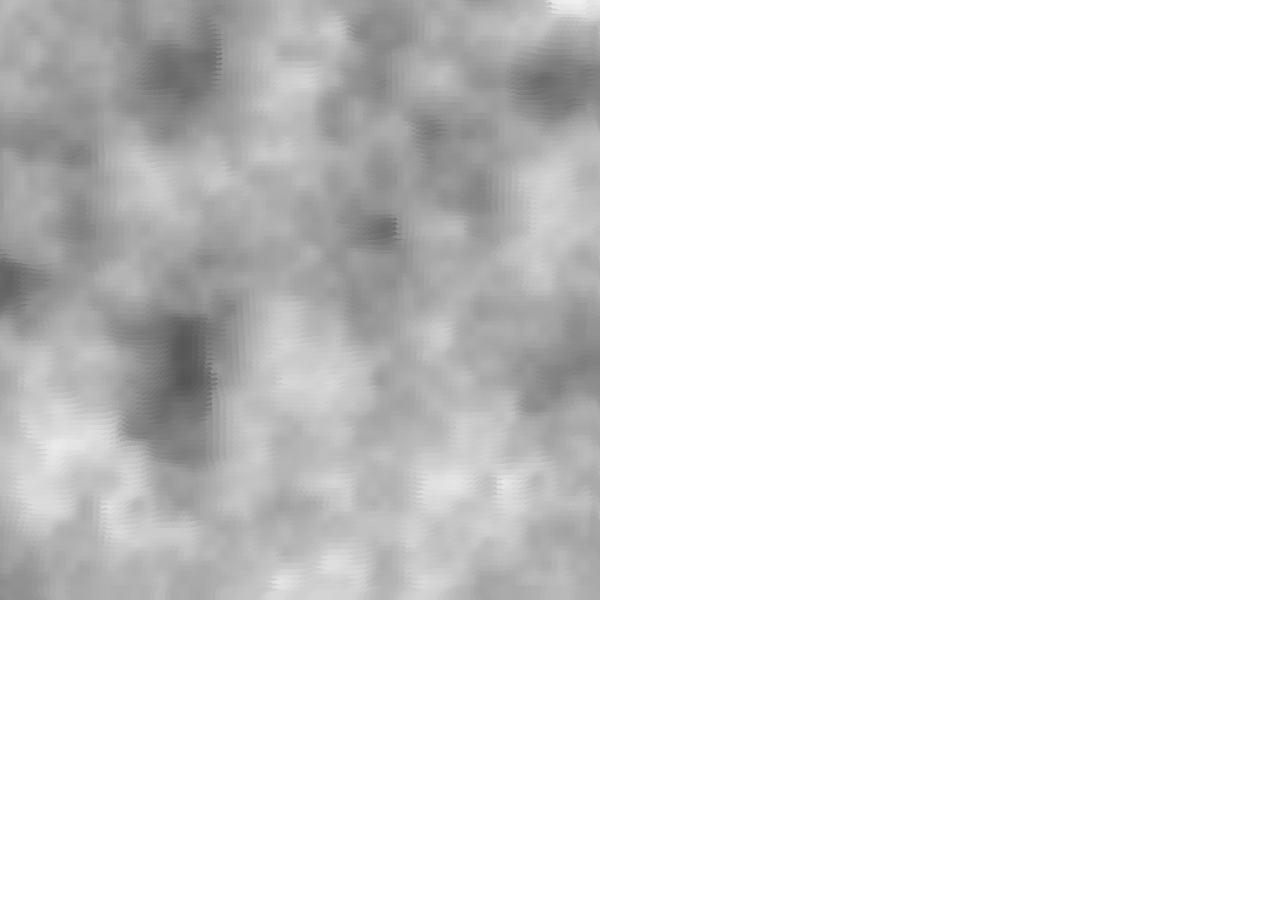
<file: 2d-waving/index.html>
<!DOCTYPE html>
<html lang="en">
  <head>
    <meta charset="utf-8" />
    <meta name="viewport" content="width=device-width, initial-scale=1.0">

    <title>Sketch</title>

    <link rel="stylesheet" type="text/css" href="style.css">

    <script src="libraries/p5.min.js"></script>
    <script src="libraries/p5.sound.min.js"></script>
  </head>

  <body>
    <script src="sketch.js"></script>
  </body>
</html>
</file>
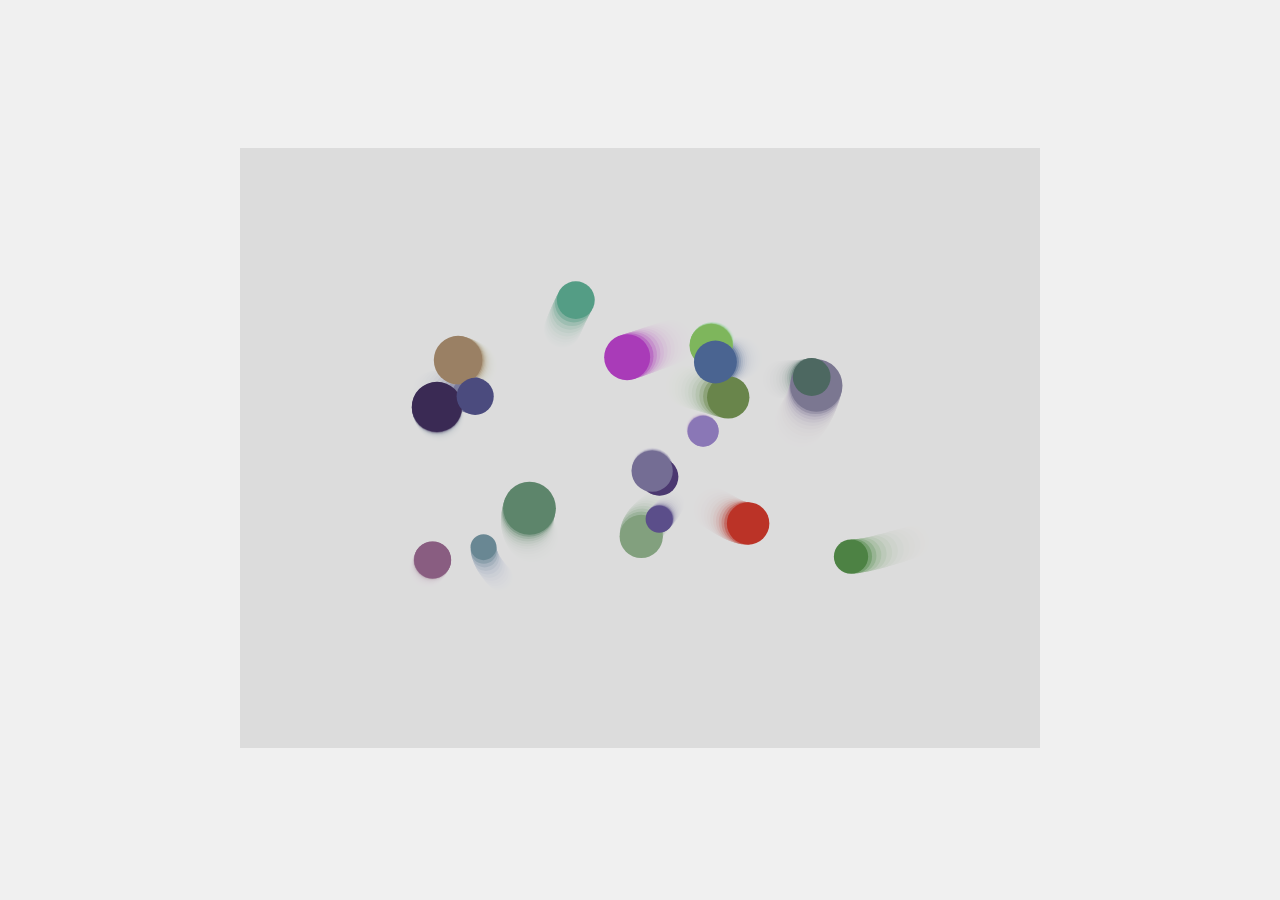
<file: color-change-circles/index.html>
<!DOCTYPE html>
<html lang="en">
<head>
    <meta charset="UTF-8">
    <meta name="viewport" content="width=device-width, initial-scale=1.0">
    <title>color-change-circles</title>
    <link rel="stylesheet" href="css/style.css">
    <script src="js/p5.min.js"></script>
    
</head>
<body>
    <script src="sketch.js"></script>
</body>
</html>
</file>
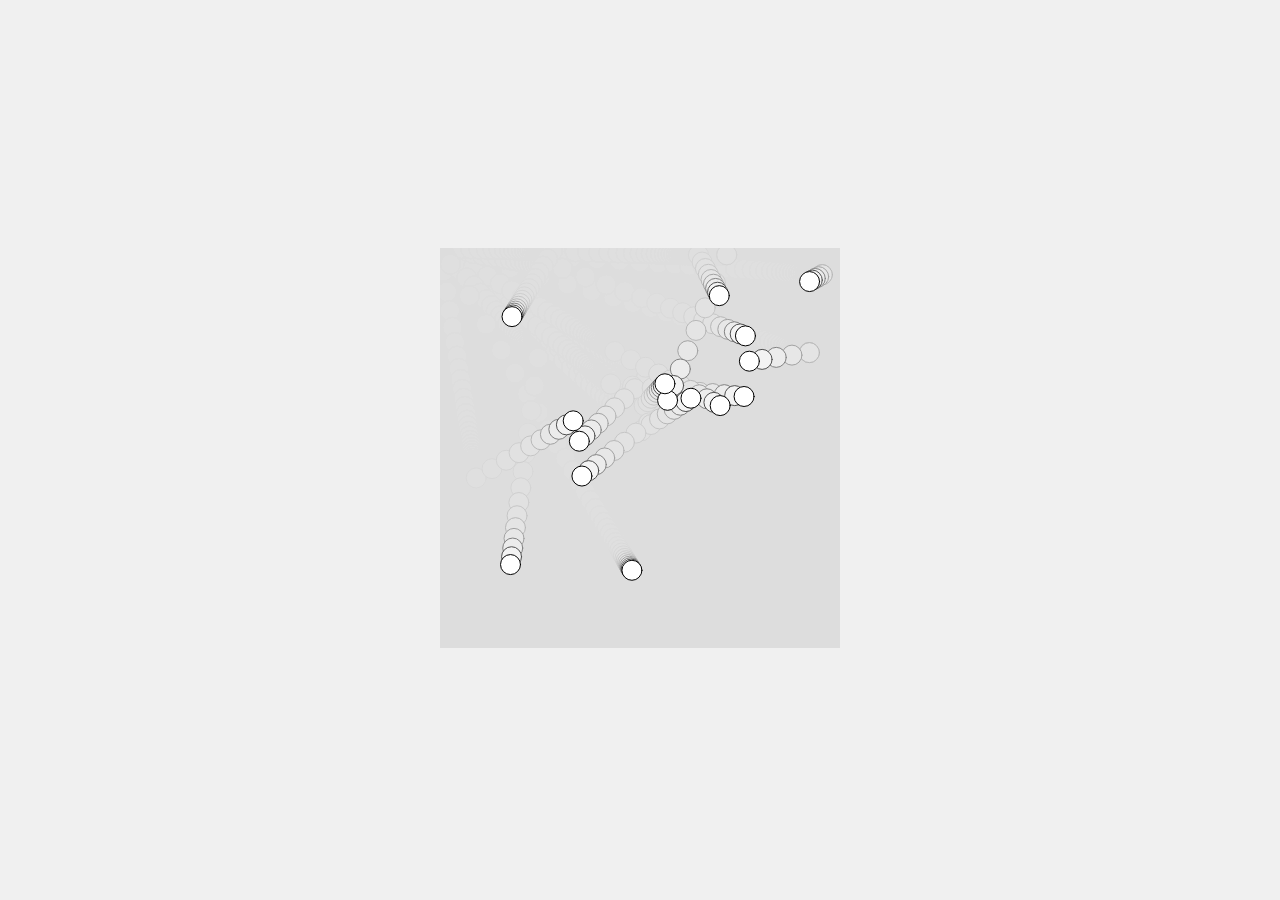
<file: lerp-0/index.html>
<!DOCTYPE html>
<html lang="en">
<head>
    <meta charset="UTF-8">
    <meta name="viewport" content="width=device-width, initial-scale=1.0">
    <title>lerp-0</title>
    <link rel="stylesheet" href="css/style.css">
    <script src="js/p5.min.js"></script>
    
</head>
<body>
    <script src="sketch.js"></script>
</body>
</html>
</file>
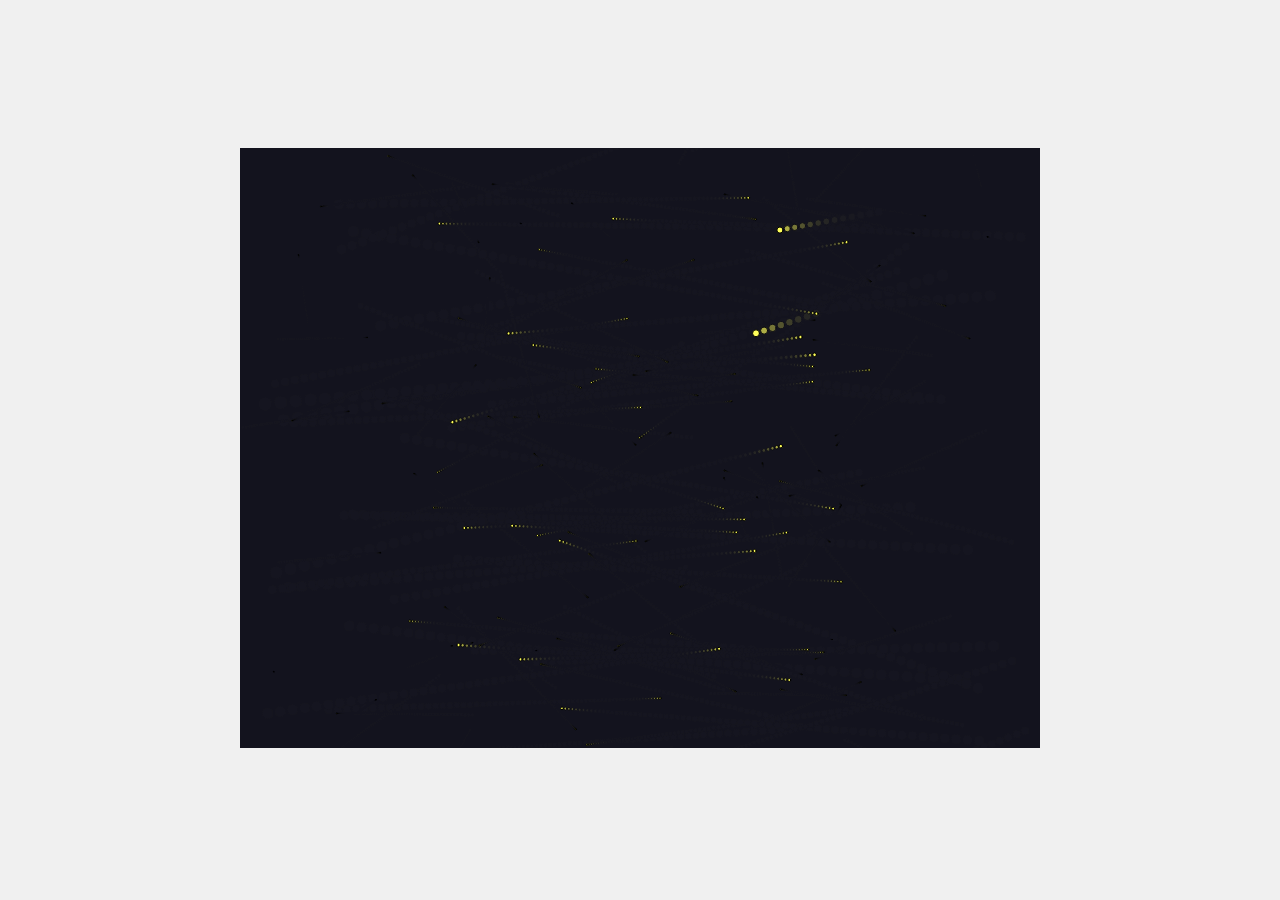
<file: lerp-1/index.html>
<!DOCTYPE html>
<html lang="en">
<head>
    <meta charset="UTF-8">
    <meta name="viewport" content="width=device-width, initial-scale=1.0">
    <title>lerp-1</title>
    <link rel="stylesheet" href="css/style.css">
    <script src="js/p5.min.js"></script>
    
</head>
<body>
    <script src="sketch.js"></script>
</body>
</html>
</file>
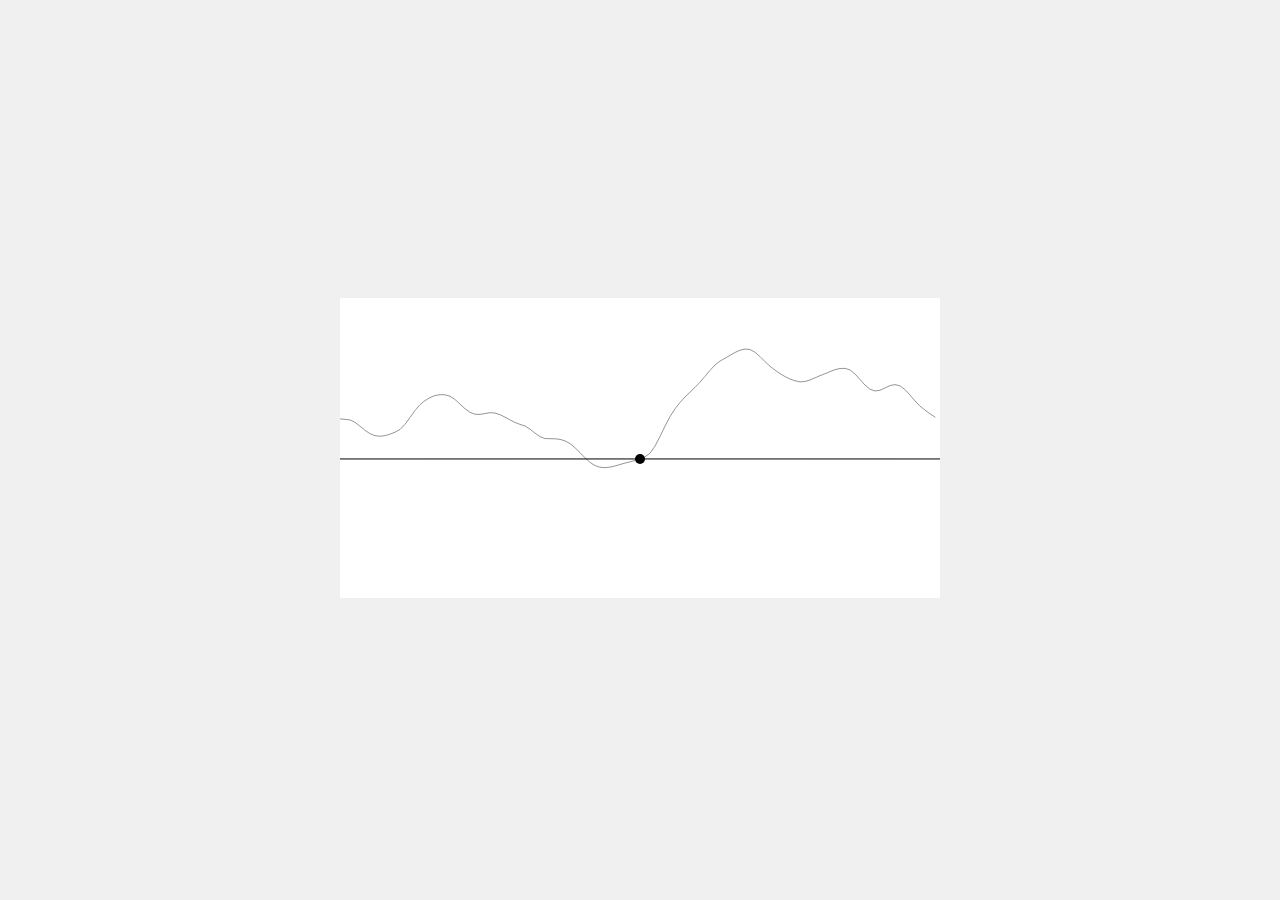
<file: noise-0/index.html>
<!DOCTYPE html>
<html lang="en">
<head>
    <meta charset="UTF-8">
    <meta name="viewport" content="width=device-width, initial-scale=1.0">
    <title>noise-0</title>
    <link rel="stylesheet" href="css/style.css">
    <script src="js/p5.min.js"></script>
    
</head>
<body>
    <script src="sketch.js"></script>
</body>
</html>
</file>
<file: 2d-waving/style.css>
html, body {
  margin: 0;
  padding: 0;
}

canvas {
  display: block;
}
</file>
<file: color-change-circles/css/style.css>
* {
    margin: 0;
    padding: 0;
    box-sizing: border-box;
}

body {
    display: flex;
    justify-content: center;
    align-items: center;
    min-height: 100vh;
    background: #f0f0f0;
}
</file>
<file: lerp-0/css/style.css>
* {
    margin: 0;
    padding: 0;
    box-sizing: border-box;
}

body {
    display: flex;
    justify-content: center;
    align-items: center;
    min-height: 100vh;
    background: #f0f0f0;
}
</file>
<file: lerp-1/css/style.css>
* {
    margin: 0;
    padding: 0;
    box-sizing: border-box;
}

body {
    display: flex;
    justify-content: center;
    align-items: center;
    min-height: 100vh;
    background: #f0f0f0;
}
</file>
<file: noise-0/css/style.css>
* {
    margin: 0;
    padding: 0;
    box-sizing: border-box;
}

body {
    display: flex;
    justify-content: center;
    align-items: center;
    min-height: 100vh;
    background: #f0f0f0;
}
</file>
